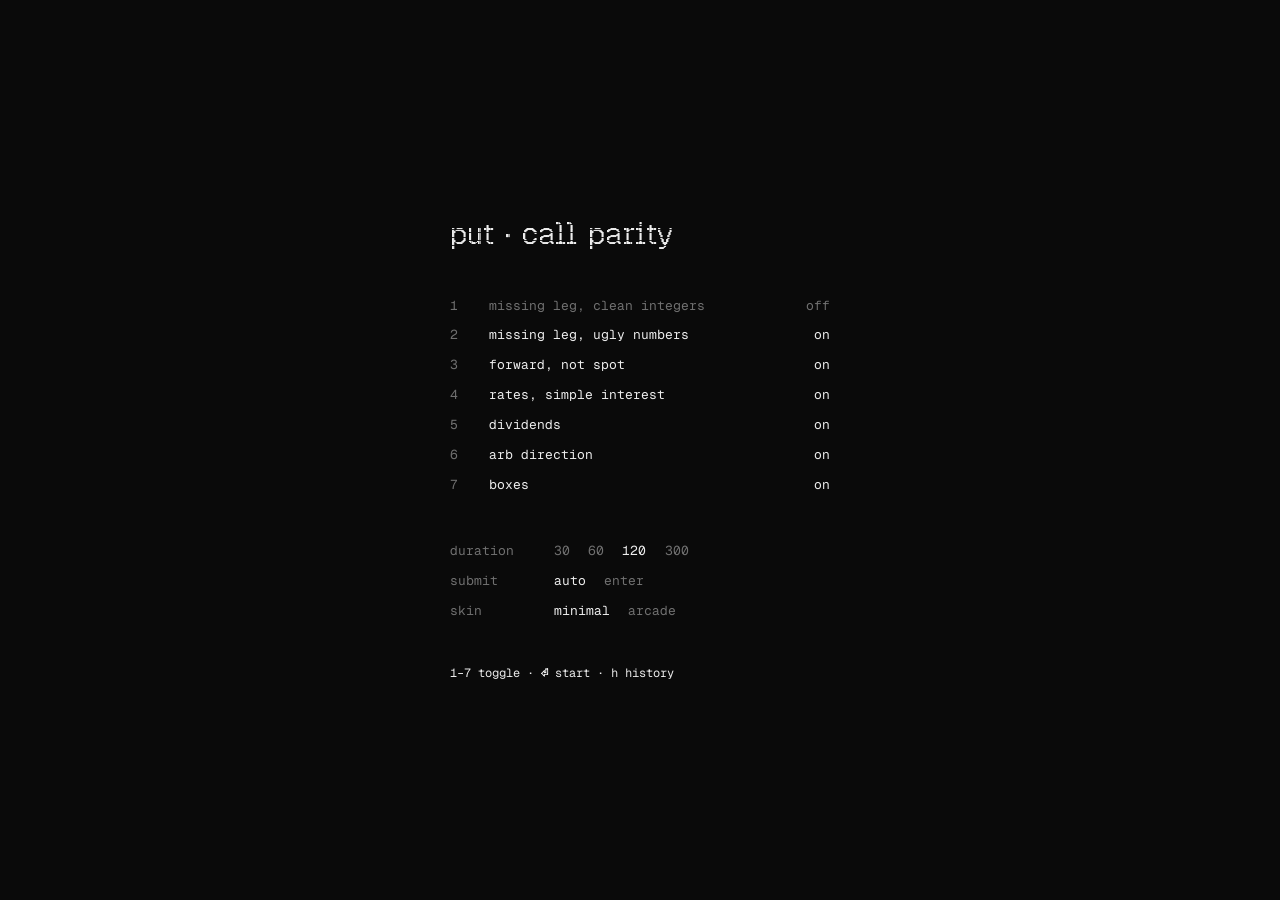
<file: src/index.html>
<!doctype html>
<html lang="en">
<head>
<meta charset="utf-8">
<meta name="viewport" content="width=device-width, initial-scale=1">
<title>Paritymac</title>
<link rel="stylesheet" href="base.css">
<link rel="stylesheet" href="" id="skin-css">
</head>
<body>

<!-- Every skin renders into this one structure. A skin never adds or removes
     nodes; it styles what it wants and hides the rest. See AGENTS.md. -->
<div id="app">

  <div data-pcp="overlay"></div>

  <section data-screen="menu">
    <div data-pcp="brand"></div>
    <div data-pcp="levels"></div>
    <div class="opt"><span class="k" data-pcp="label-time"></span><span class="choices" data-pcp="durations"></span></div>
    <div class="opt"><span class="k" data-pcp="label-submit"></span><span class="choices" data-pcp="submits"></span></div>
    <div class="opt"><span class="k" data-pcp="label-skin"></span><span class="choices" data-pcp="skins"></span></div>
    <div class="hint" data-pcp="menu-hint"></div>
  </section>

  <section data-screen="game" hidden>
    <div class="hud" data-pcp="hud-top">
      <span data-pcp="brand-small"></span>
      <span class="bar" data-pcp="timebar"></span>
      <span class="clock" data-pcp="clock"></span>
    </div>

    <div class="stage" data-pcp="stage">
      <div class="givens" data-pcp="givens"></div>
      <div class="solve">
        <span class="label" data-pcp="solve-label"></span>
        <span class="field"><span class="typed" data-pcp="typed"></span><span class="caret" data-pcp="caret"></span></span>
        <input data-pcp="answer" type="text" inputmode="decimal" autocomplete="off"
               autocorrect="off" autocapitalize="off" spellcheck="false">
      </div>
      <div class="trades" data-pcp="trades" data-empty="true"></div>
    </div>

    <div class="hud" data-pcp="hud-bottom">
      <span class="stat" data-pcp="score-wrap"><span class="k" data-pcp="label-score"></span><b data-pcp="score"></b></span>
      <span class="stat" data-pcp="streak-wrap"><span class="k" data-pcp="label-streak"></span><span class="pips" data-pcp="streak"></span></span>
      <span class="stat" data-pcp="best-wrap"><span class="k" data-pcp="label-best"></span><b data-pcp="best"></b></span>
    </div>
  </section>

  <section data-screen="results" hidden>
    <div data-pcp="banner"></div>
    <div class="headline">
      <span class="total" data-pcp="total"></span>
      <span class="rate" data-pcp="rate"></span>
      <span class="pb" data-pcp="pb"></span>
    </div>
    <div class="finals" data-pcp="finals"></div>
    <div class="breakdown" data-pcp="breakdown"></div>
    <div class="misses" data-pcp="misses"></div>
    <div class="hint" data-pcp="results-hint"></div>
  </section>

  <section data-screen="history" hidden>
    <div data-pcp="hist-banner"></div>
    <div class="headline">
      <span class="total" data-pcp="hist-total"></span>
      <span class="rate" data-pcp="hist-label"></span>
    </div>
    <div class="finals" data-pcp="hist-finals"></div>
    <div class="cap" data-pcp="highs-cap"></div>
    <div class="highs" data-pcp="highs"></div>
    <div class="cap" data-pcp="runs-cap"></div>
    <div class="runs" data-pcp="runs"></div>
    <div class="cap" data-pcp="lifetime-cap"></div>
    <div class="lifetime" data-pcp="lifetime"></div>
    <div class="hint" data-pcp="history-hint"></div>
  </section>

</div>

<script src="levels.js"></script>
<script src="skins.js"></script>
<script src="skins/minimal/skin.js"></script>
<script src="skins/arcade/skin.js"></script>
<script src="history.js"></script>
<script src="engine.js"></script>
</body>
</html>
</file>
<file: src/base.css>
/* Shared foundation: the bundled faces, a reset, and centring.
   Everything visual belongs to the skin. Keep this file boring. */

@font-face {
  font-family: 'Geist';
  src: url('fonts/Geist-Variable.woff2') format('woff2');
  font-weight: 100 900; font-style: normal; font-display: block;
}
@font-face {
  font-family: 'Geist Mono';
  src: url('fonts/GeistMono-Variable.woff2') format('woff2');
  font-weight: 100 900; font-style: normal; font-display: block;
}
@font-face {
  font-family: 'Geist Pixel';
  src: url('fonts/GeistPixel.woff2') format('woff2');
  font-weight: 400; font-style: normal; font-display: block;
}

*, *::before, *::after { box-sizing: border-box; }
html, body { height: 100%; }

/* Safe fallback so a skin with a CSS syntax error degrades to something
   readable instead of white-on-white. A skin overrides both immediately. */
body {
  background: #0A0A0A;
  color: #EDEDED;
  font-family: ui-monospace, SFMono-Regular, monospace;
  margin: 0;
  display: grid;
  /* "safe" falls back to start alignment when content is taller than the
     viewport; plain centring would clip the top beyond reach. */
  place-items: safe center;
  overflow-y: auto;
  padding: 24px;
  -webkit-font-smoothing: antialiased;
  font-variant-numeric: tabular-nums;
}

/* Beats any display value a skin sets, which is otherwise an easy trap. */
[hidden] { display: none !important; }

#app { width: 100%; }

[data-pcp="answer"] { font: inherit; border: 0; outline: 0; background: transparent; }
[data-pcp="caret"] { display: none; }

/* Captions stay hidden until the engine reports rows to label. Defaulting to
   hidden rather than shown means a render that never runs cannot leave an
   orphan caption on screen. */
.cap { display: none; }
.cap[data-show="true"] { display: block; }
</file>
